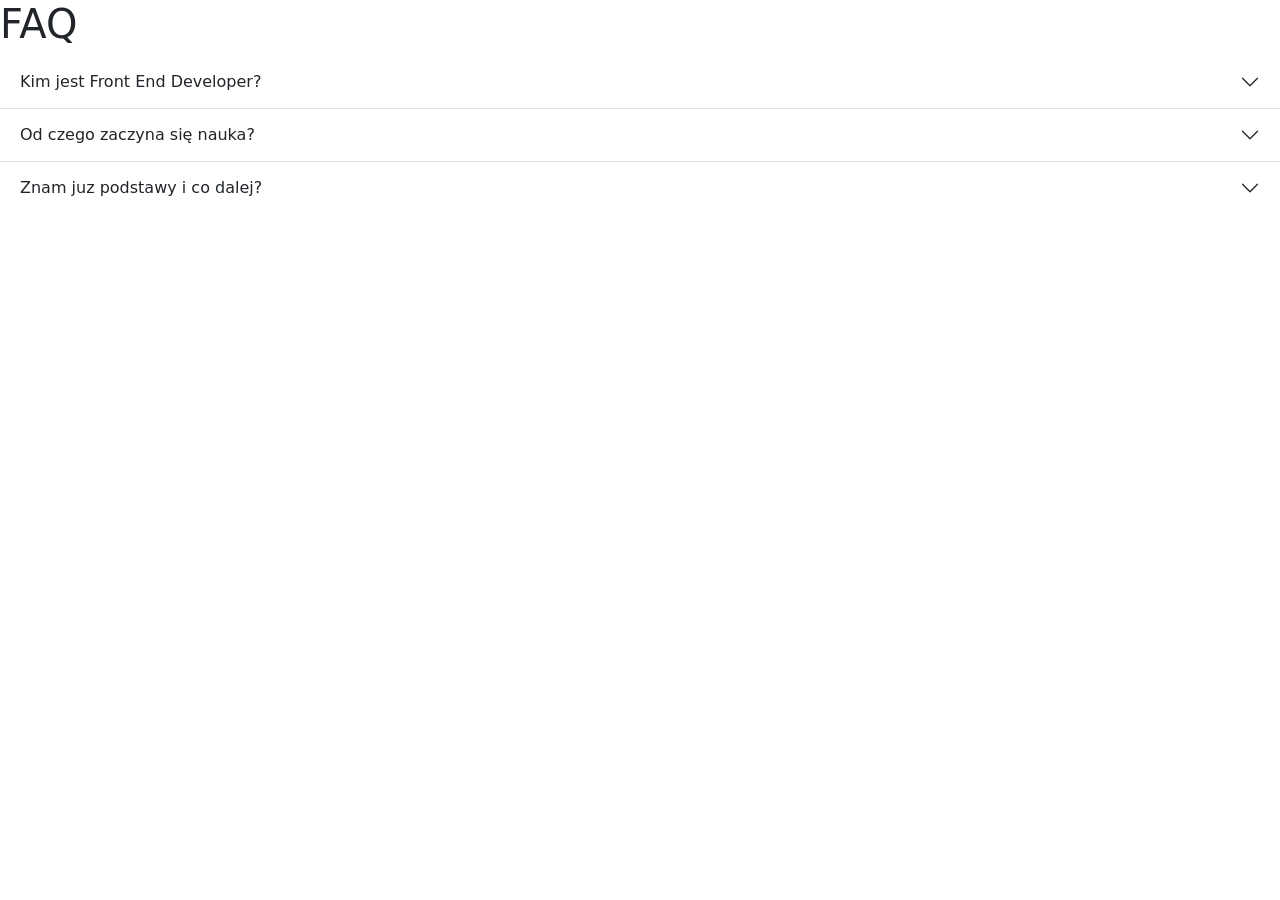
<file: index.html>
<!doctype html>
<html lang="en">

<head>
    <!-- Required meta tags -->
    <meta charset="utf-8">
    <meta name="viewport" content="width=device-width, initial-scale=1">

    <!-- Bootstrap CSS -->
    <link href="https://cdn.jsdelivr.net/npm/bootstrap@5.1.3/dist/css/bootstrap.min.css" rel="stylesheet"
        integrity="sha384-1BmE4kWBq78iYhFldvKuhfTAU6auU8tT94WrHftjDbrCEXSU1oBoqyl2QvZ6jIW3" crossorigin="anonymous">
    <link href="stylesheet.css" rel="stylesheet" type="css/style.css">

    <title>2-faq-bootstrap</title>
</head>

<body>
    <h1>FAQ</h1>
    <div class="accordion accordion-flush" id="accordionFlushExample">
        <div class="accordion-item">
            <h2 class="accordion-header" id="flush-headingOne">
                <button class="accordion-button collapsed" type="button" data-bs-toggle="collapse"
                    data-bs-target="#flush-collapseOne" aria-expanded="false" aria-controls="flush-collapseOne">
                    Kim jest Front End Developer?
                </button>
            </h2>
            <div id="flush-collapseOne" class="accordion-collapse collapse" aria-labelledby="flush-headingOne"
                data-bs-parent="#accordionFlushExample">
                <div class="accordion-body">Placeholder content for this accordion, which is intended to demonstrate the
                    <code>.accordion-flush</code> class. This is the first item's accordion body.</div>
            </div>
        </div>
        <div class="accordion-item">
            <h2 class="accordion-header" id="flush-headingTwo">
                <button class="accordion-button collapsed" type="button" data-bs-toggle="collapse"
                    data-bs-target="#flush-collapseTwo" aria-expanded="false" aria-controls="flush-collapseTwo">
                    Od czego zaczyna się nauka?
                </button>
            </h2>
            <div id="flush-collapseTwo" class="accordion-collapse collapse" aria-labelledby="flush-headingTwo"
                data-bs-parent="#accordionFlushExample">
                <div class="accordion-body">Placeholder content for this accordion, which is intended to demonstrate the
                    <code>.accordion-flush</code> class. This is the second item's accordion body. Let's imagine this
                    being filled with some actual content.</div>
            </div>
        </div>
        <div class="accordion-item">
            <h2 class="accordion-header" id="flush-headingThree">
                <button class="accordion-button collapsed" type="button" data-bs-toggle="collapse"
                    data-bs-target="#flush-collapseThree" aria-expanded="false" aria-controls="flush-collapseThree">
                    Znam juz podstawy i co dalej?
                </button>
            </h2>
            <div id="flush-collapseThree" class="accordion-collapse collapse" aria-labelledby="flush-headingThree"
                data-bs-parent="#accordionFlushExample">
                <div class="accordion-body">Placeholder content for this accordion, which is intended to demonstrate the
                    <code>.accordion-flush</code> class. This is the third item's accordion body. Nothing more exciting
                    happening here in terms of content, but just filling up the space to make it look, at least at first
                    glance, a bit more representative of how this would look in a real-world application.</div>
            </div>
        </div>
    </div>

    <!-- Optional JavaScript; choose one of the two! -->

    <!-- Option 1: Bootstrap Bundle with Popper -->
    <script src="https://cdn.jsdelivr.net/npm/bootstrap@5.1.3/dist/js/bootstrap.bundle.min.js"
        integrity="sha384-ka7Sk0Gln4gmtz2MlQnikT1wXgYsOg+OMhuP+IlRH9sENBO0LRn5q+8nbTov4+1p"
        crossorigin="anonymous"></script>

    <!-- Option 2: Separate Popper and Bootstrap JS -->
    <!--
    <script src="https://cdn.jsdelivr.net/npm/@popperjs/core@2.10.2/dist/umd/popper.min.js" integrity="sha384-7+zCNj/IqJ95wo16oMtfsKbZ9ccEh31eOz1HGyDuCQ6wgnyJNSYdrPa03rtR1zdB" crossorigin="anonymous"></script>
    <script src="https://cdn.jsdelivr.net/npm/bootstrap@5.1.3/dist/js/bootstrap.min.js" integrity="sha384-QJHtvGhmr9XOIpI6YVutG+2QOK9T+ZnN4kzFN1RtK3zEFEIsxhlmWl5/YESvpZ13" crossorigin="anonymous"></script>
    -->
</body>

</html>
</file>
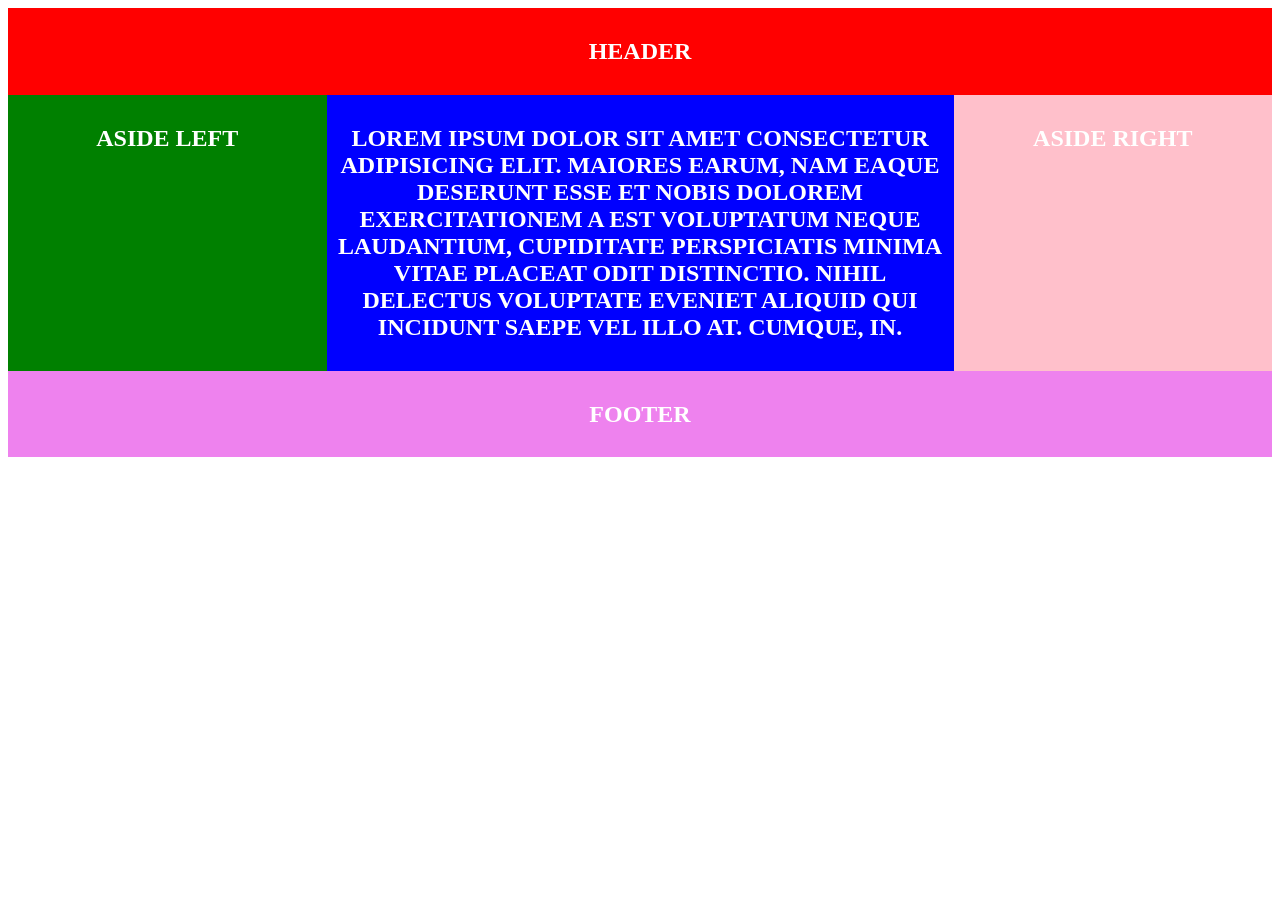
<file: css12/index.html>
<!DOCTYPE html>
<html lang="en">
<head>
    <meta charset="UTF-8">
    <meta http-equiv="X-UA-Compatible" content="IE=edge">
    <meta name="viewport" content="width=device-width, initial-scale=1.0">
    <title>Document</title>
    <link rel="stylesheet" href="css/style.css">
</head>
<body>
    <header>
        <h2>HEADER</h2>
      </header>
      <main>
        <article>
          <h2>Lorem ipsum dolor sit amet consectetur adipisicing elit. Maiores earum, nam eaque deserunt esse et nobis
            dolorem
            exercitationem a est voluptatum neque laudantium, cupiditate perspiciatis minima vitae placeat odit distinctio.
            Nihil delectus voluptate eveniet aliquid qui incidunt saepe vel illo at. Cumque, in.
          </h2>
        </article>
      </main>
      <aside class="left">
        <h2>ASIDE LEFT</h2>
      </aside>
      <aside class="right">
        <h2>ASIDE RIGHT</h2>
      </aside>
      <footer>
        <h2>FOOTER</h2>
      </footer>
</body>
</html>
</file>
<file: css12/css/style.css>
body {
    color: white;
    display: flex;
    flex-wrap: wrap;
    text-transform: uppercase;
    text-align: center;
  }

  header, main, aside, footer {
    padding: 10px 5px;
    flex-basis: 100%;/* W tym przypadku jest to ~ width: 100% */
  }

  header {
    background-color: red;
  }

  main {
    background-color: blue;
  }

  footer {
    background-color: violet;
  }

  .left {
    background-color: green;
  }

  .right {
    background-color: pink;
  }

  .left,
  .right {
    /*height: 50%; Nie dzialaja procenty 
    -procenty beda dzialac, jesli jest element-
    rodzic o zafiksowanych rozmiarach*/
    height: 20em;
  }

  /* Domyslna wartosc order to 0 */
  @media screen and (min-width:768px) and (max-width:992px) {
    main {
      flex: 3;
    }

    .left {
      height: 10em;
    }

    .right {
      height: auto;
    }

    .right {
      order: 10;
      flex: 1;
    }

    .left {
      order: 20;
    }

    footer {
      order: 30;
    } 
  }

  @media screen and (min-width:993px) {
    main {
      order: 1;
      flex: 2;
    }

    .left,
    .right {
      height: auto;
    }

    .right {
      order: 2;
      flex: 1;
    }

    .left {
      flex: 1; 
    }

    footer {
      order: 3;
    }

  }
</file>
